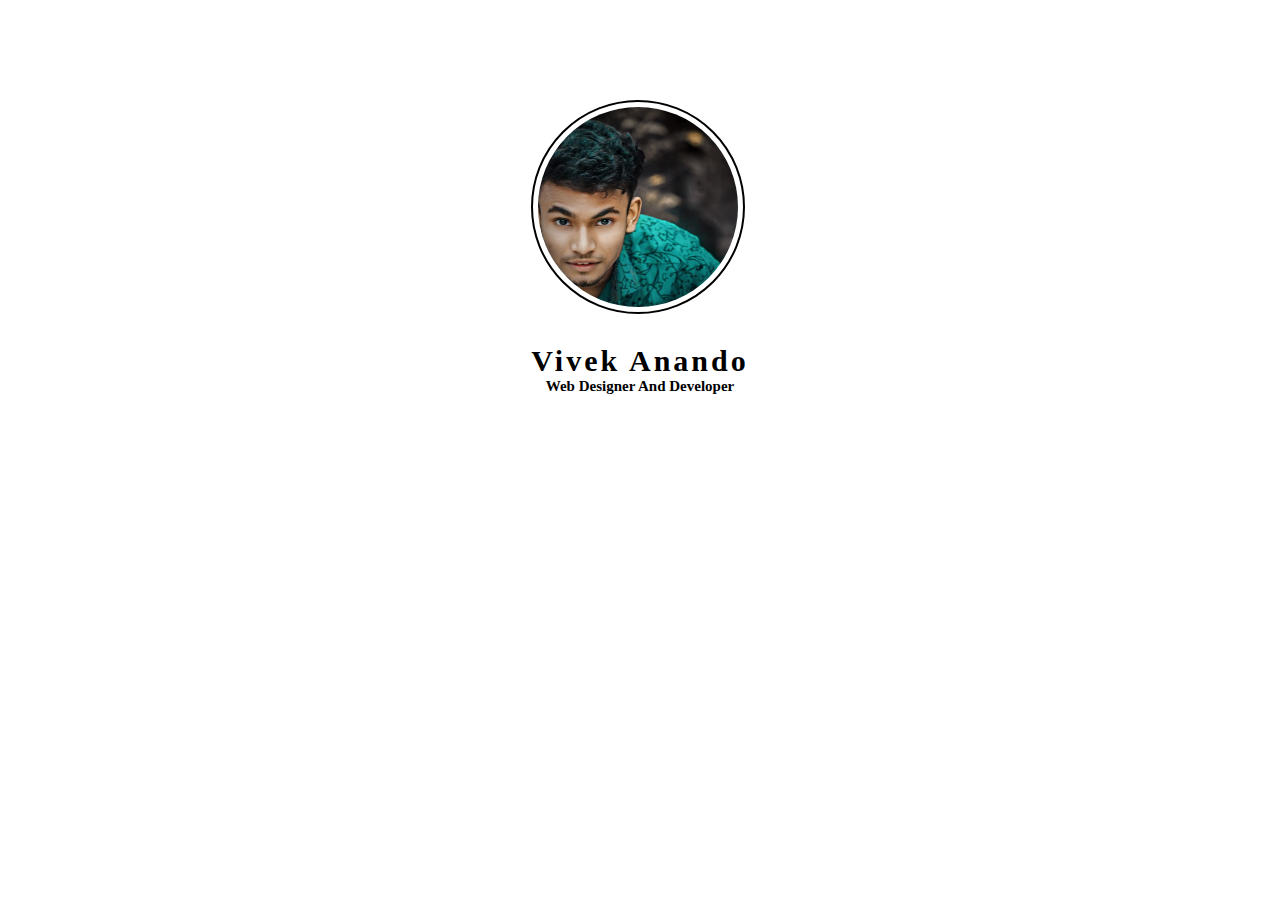
<file: about.html>
<html lang="en">
  <head>
    <meta charset="utf-8">
    <meta http-equiv="X-UA-Compatible" content="IE-edge">
    <meta name="viewport" content="width=device-width initial-scale=1.0">
    <link rel="icon" type="image/x-icon" href="./img/site-icon.png">
    <title>Mr. Vivek - Portfolio</title>
    <link href="https://cdn.jsdelivr.net/npm/bootstrap@5.0.2/dist/css/bootstrap.min.css" rel="stylesheet" integrity="sha384-EVSTQN3/azprG1Anm3QDgpJLIm9Nao0Yz1ztcQTwFspd3yD65VohhpuuCOmLASjC" crossorigin="anonymous">
    <link rel="stylesheet" href="https://cdnjs.cloudflare.com/ajax/libs/font-awesome/4.7.0/css/font-awesome.min.css">
    <link rel="stylesheet" href="./about/style.css">
  </head>
  <body>
    <section class="about-me-section">
      <div class="img-me">
        <img src="./img/me.jpg" alt="">
        <h1 class="my-name">Vivek Anando</h1>
        <h6 class="my-profession">web designer and developer</h6>
      </div>
    </section>
   


    <script src="https://cdn.jsdelivr.net/npm/bootstrap@5.0.2/dist/js/bootstrap.bundle.min.js" integrity="sha384-MrcW6ZMFYlzcLA8Nl+NtUVF0sA7MsXsP1UyJoMp4YLEuNSfAP+JcXn/tWtIaxVXM" crossorigin="anonymous"></script>
    <script src="https://cdn.jsdelivr.net/npm/@popperjs/core@2.9.2/dist/umd/popper.min.js" integrity="sha384-IQsoLXl5PILFhosVNubq5LC7Qb9DXgDA9i+tQ8Zj3iwWAwPtgFTxbJ8NT4GN1R8p" crossorigin="anonymous"></script>
    <script src="https://cdn.jsdelivr.net/npm/bootstrap@5.0.2/dist/js/bootstrap.min.js" integrity="sha384-cVKIPhGWiC2Al4u+LWgxfKTRIcfu0JTxR+EQDz/bgldoEyl4H0zUF0QKbrJ0EcQF" crossorigin="anonymous"></script>
  </body>
</html>
</file>
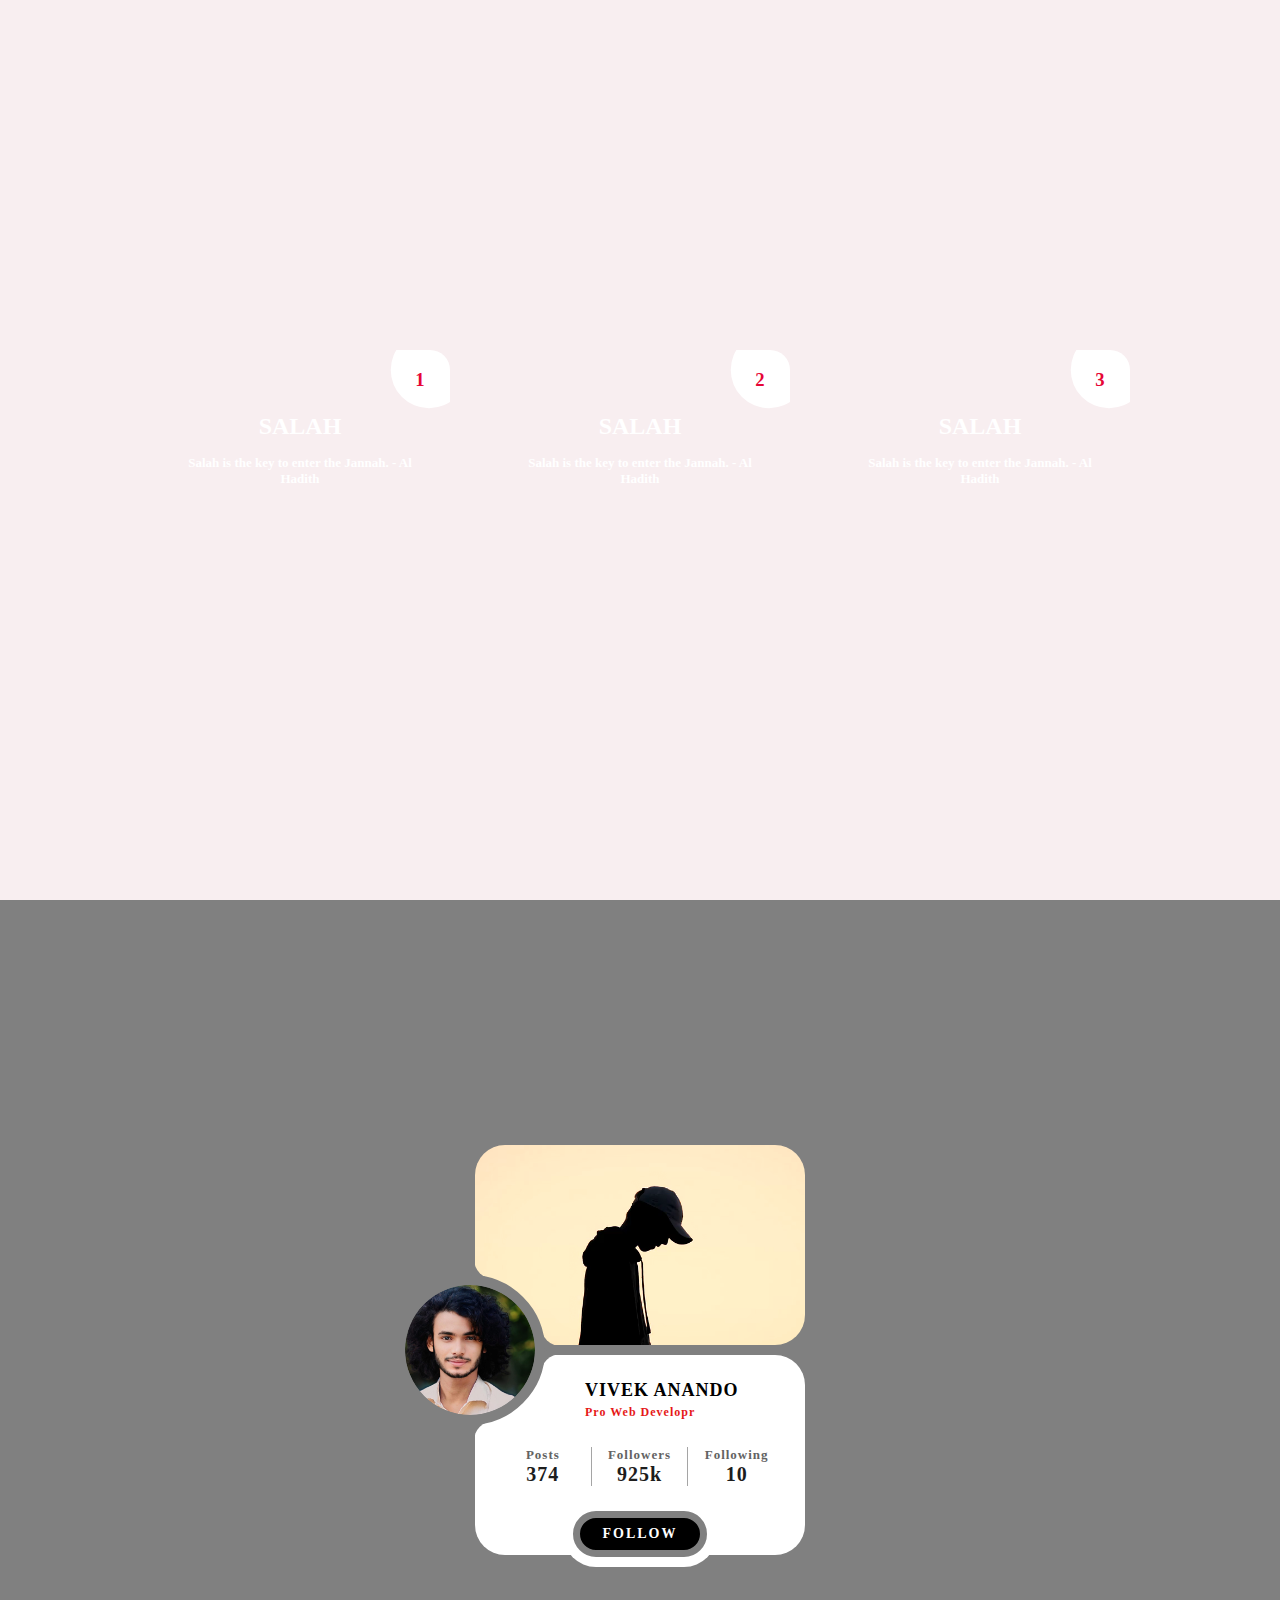
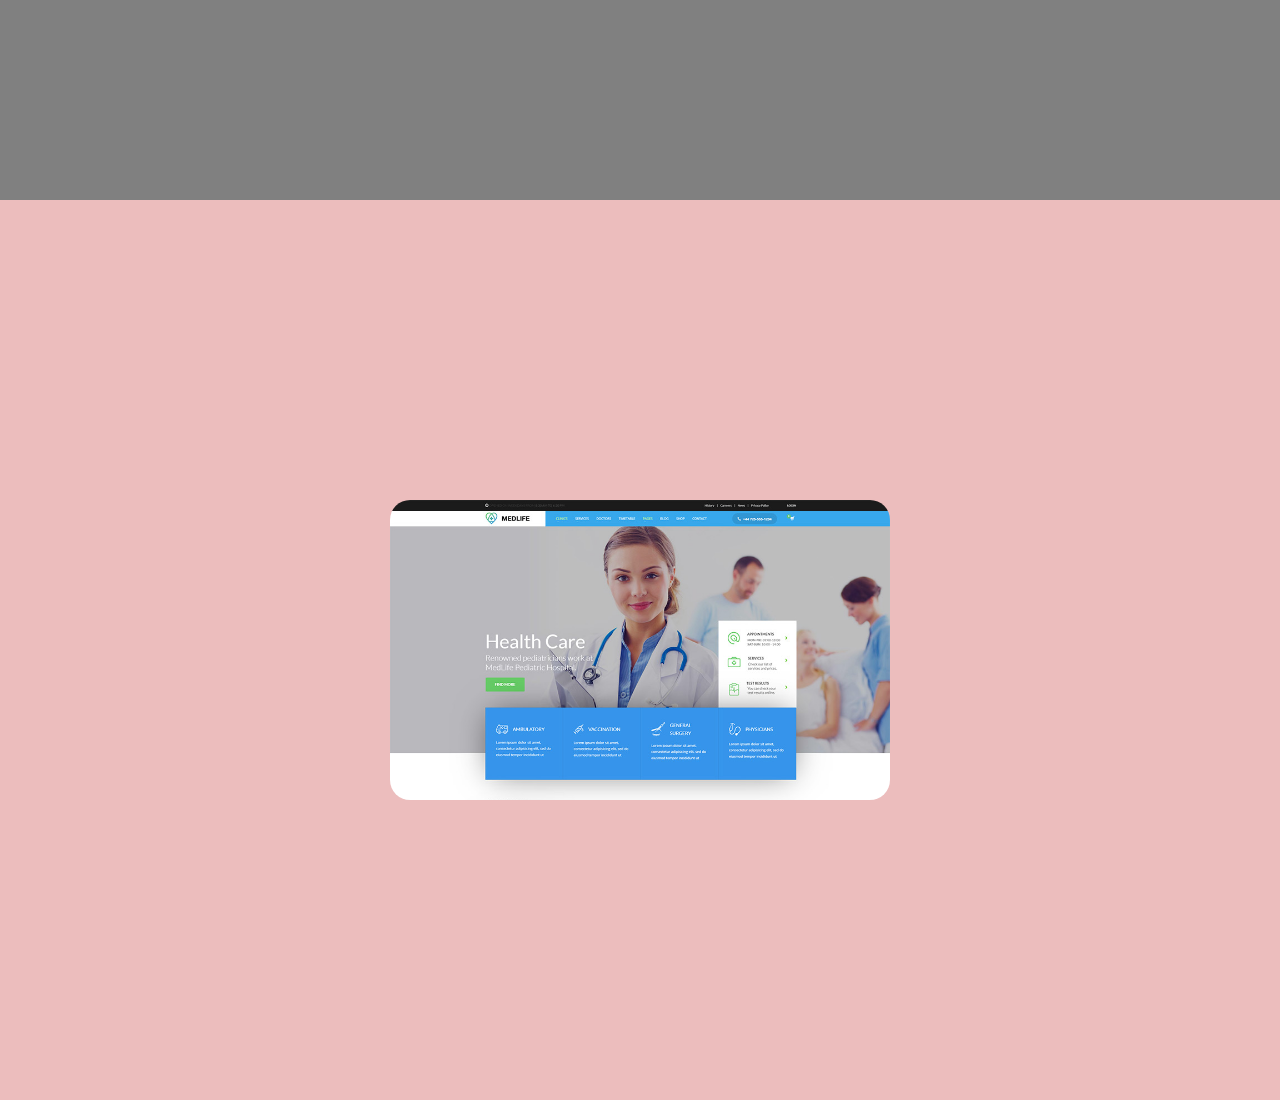
<file: practice2.html>
<!DOCTYPE html>
<html lang="en">
<head>
    <meta charset="UTF-8">
    <meta http-equiv="X-UA-Compatible" content="IE=edge">
    <meta name="viewport" content="width=device-width, initial-scale=1.0">
    <title>Clip Path </title>
    <link rel="stylesheet" href="./practice2/css/style.css">
</head>
<body>
    <div class="clip">
        <section class="clip-section">
            <div class="clip-container">
            </div>
            <div class="clip-card">
                <div class="card">
                    <h2>SALAH<h2>
                    <p>Salah is the key to enter the Jannah. - Al Hadith</p>
                </div>
            </div>
            <h3>1</h3>
        </section>
        <section class="clip-section">
            <div class="clip-container">
            </div>
            <div class="clip-card">
                <div class="card">
                    <h2>SALAH<h2>
                    <p>Salah is the key to enter the Jannah. - Al Hadith</p>
                </div>
            </div>
            <h3>2</h3>
        </section>
        <section class="clip-section">
            <div class="clip-container">
            </div>
            <div class="clip-card">
                <div class="card">
                    <h2>SALAH<h2>
                    <p>Salah is the key to enter the Jannah. - Al Hadith</p>
                </div>
            </div>
            <h3>3</h3>
        </section>
    </div>

    <section class="card-section">
        <div class="card-container">
            <div class="card-1 all-card">
                <video src="./practice2/img and video/2112178637.mp4" autoplay loop muted></video>
            </div>
            <div class="card-2 all-card">
                <div class="card-2-content">
                    <h2>Vivek Anando <br> <span>Pro Web Developr</span></h2>
                    <ul>
                        <li>Posts <span>374</span></li>
                        <li>Followers <span>925k</span></li>
                        <li>Following <span>10</span></li>
                    </ul>
                    <button>Follow</button>
                </div>
            </div>
            <div class="circle">
                <img src="./practice2/img and video/me.jpg" alt="">
            </div>
        </div>
    </section>
    <section class="test">
        <div class="img-box"></div>
    </section>

</body>
</html>
</file>
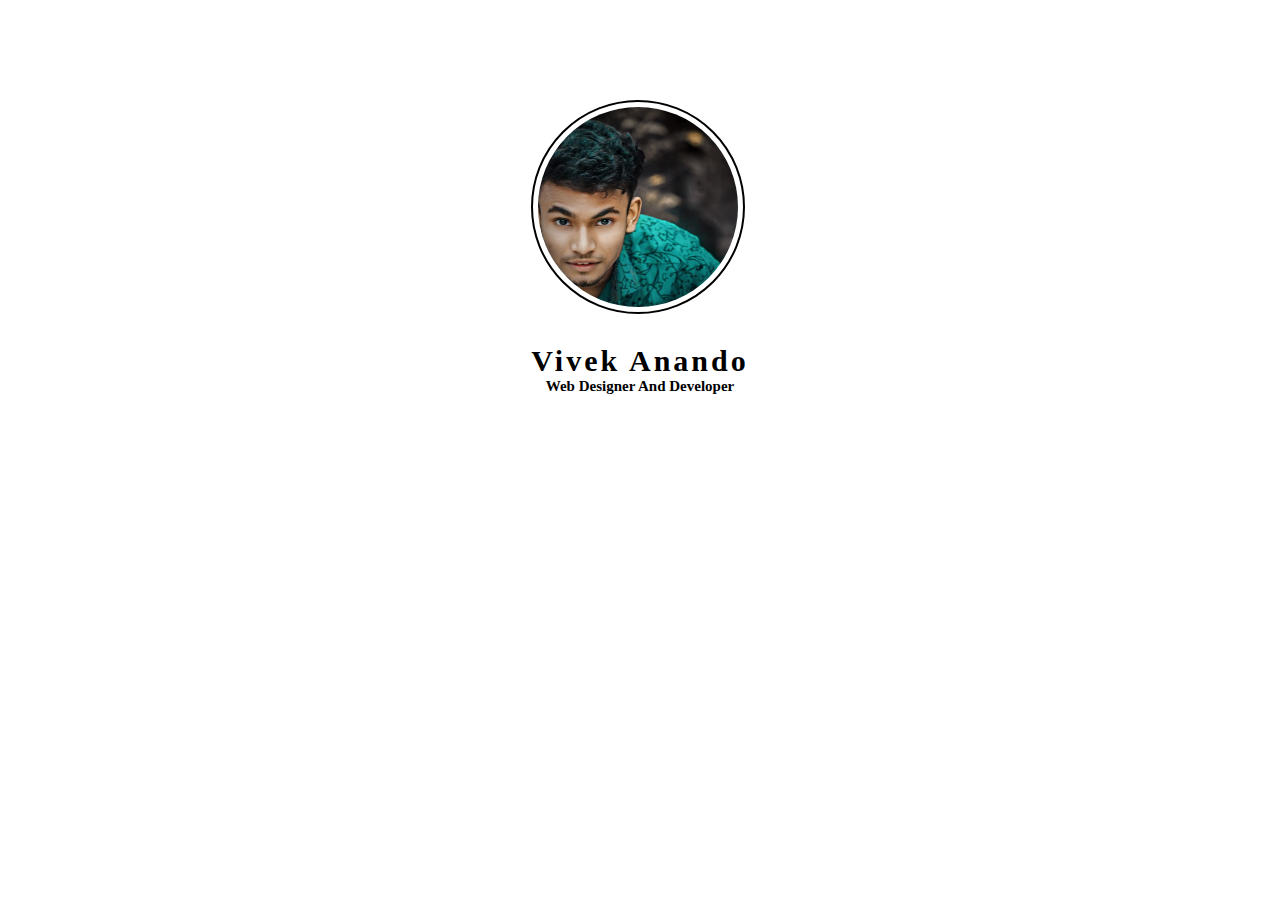
<file: public_html/about.html>
<html lang="en">
  <head>
    <meta charset="utf-8">
    <meta http-equiv="X-UA-Compatible" content="IE-edge">
    <meta name="viewport" content="width=device-width initial-scale=1.0">
    <link rel="icon" type="image/x-icon" href="img/site-icon.png">
    <title>Mr. Vivek - Portfolio</title>
    <link href="https://cdn.jsdelivr.net/npm/bootstrap@5.0.2/dist/css/bootstrap.min.css" rel="stylesheet" integrity="sha384-EVSTQN3/azprG1Anm3QDgpJLIm9Nao0Yz1ztcQTwFspd3yD65VohhpuuCOmLASjC" crossorigin="anonymous">
    <link rel="stylesheet" href="https://cdnjs.cloudflare.com/ajax/libs/font-awesome/4.7.0/css/font-awesome.min.css">
    <link rel="stylesheet" href="/about/style.css">
  </head>
  <body>
    <section class="about-me-section">
      <div class="img-me">
        <img src="/img/me.jpg" alt="">
        <h1 class="my-name">Vivek Anando</h1>
        <h6 class="my-profession">web designer and developer</h6>
      </div>
    </section>
   


    <script src="https://cdn.jsdelivr.net/npm/bootstrap@5.0.2/dist/js/bootstrap.bundle.min.js" integrity="sha384-MrcW6ZMFYlzcLA8Nl+NtUVF0sA7MsXsP1UyJoMp4YLEuNSfAP+JcXn/tWtIaxVXM" crossorigin="anonymous"></script>
    <script src="https://cdn.jsdelivr.net/npm/@popperjs/core@2.9.2/dist/umd/popper.min.js" integrity="sha384-IQsoLXl5PILFhosVNubq5LC7Qb9DXgDA9i+tQ8Zj3iwWAwPtgFTxbJ8NT4GN1R8p" crossorigin="anonymous"></script>
    <script src="https://cdn.jsdelivr.net/npm/bootstrap@5.0.2/dist/js/bootstrap.min.js" integrity="sha384-cVKIPhGWiC2Al4u+LWgxfKTRIcfu0JTxR+EQDz/bgldoEyl4H0zUF0QKbrJ0EcQF" crossorigin="anonymous"></script>
  </body>
</html>
</file>
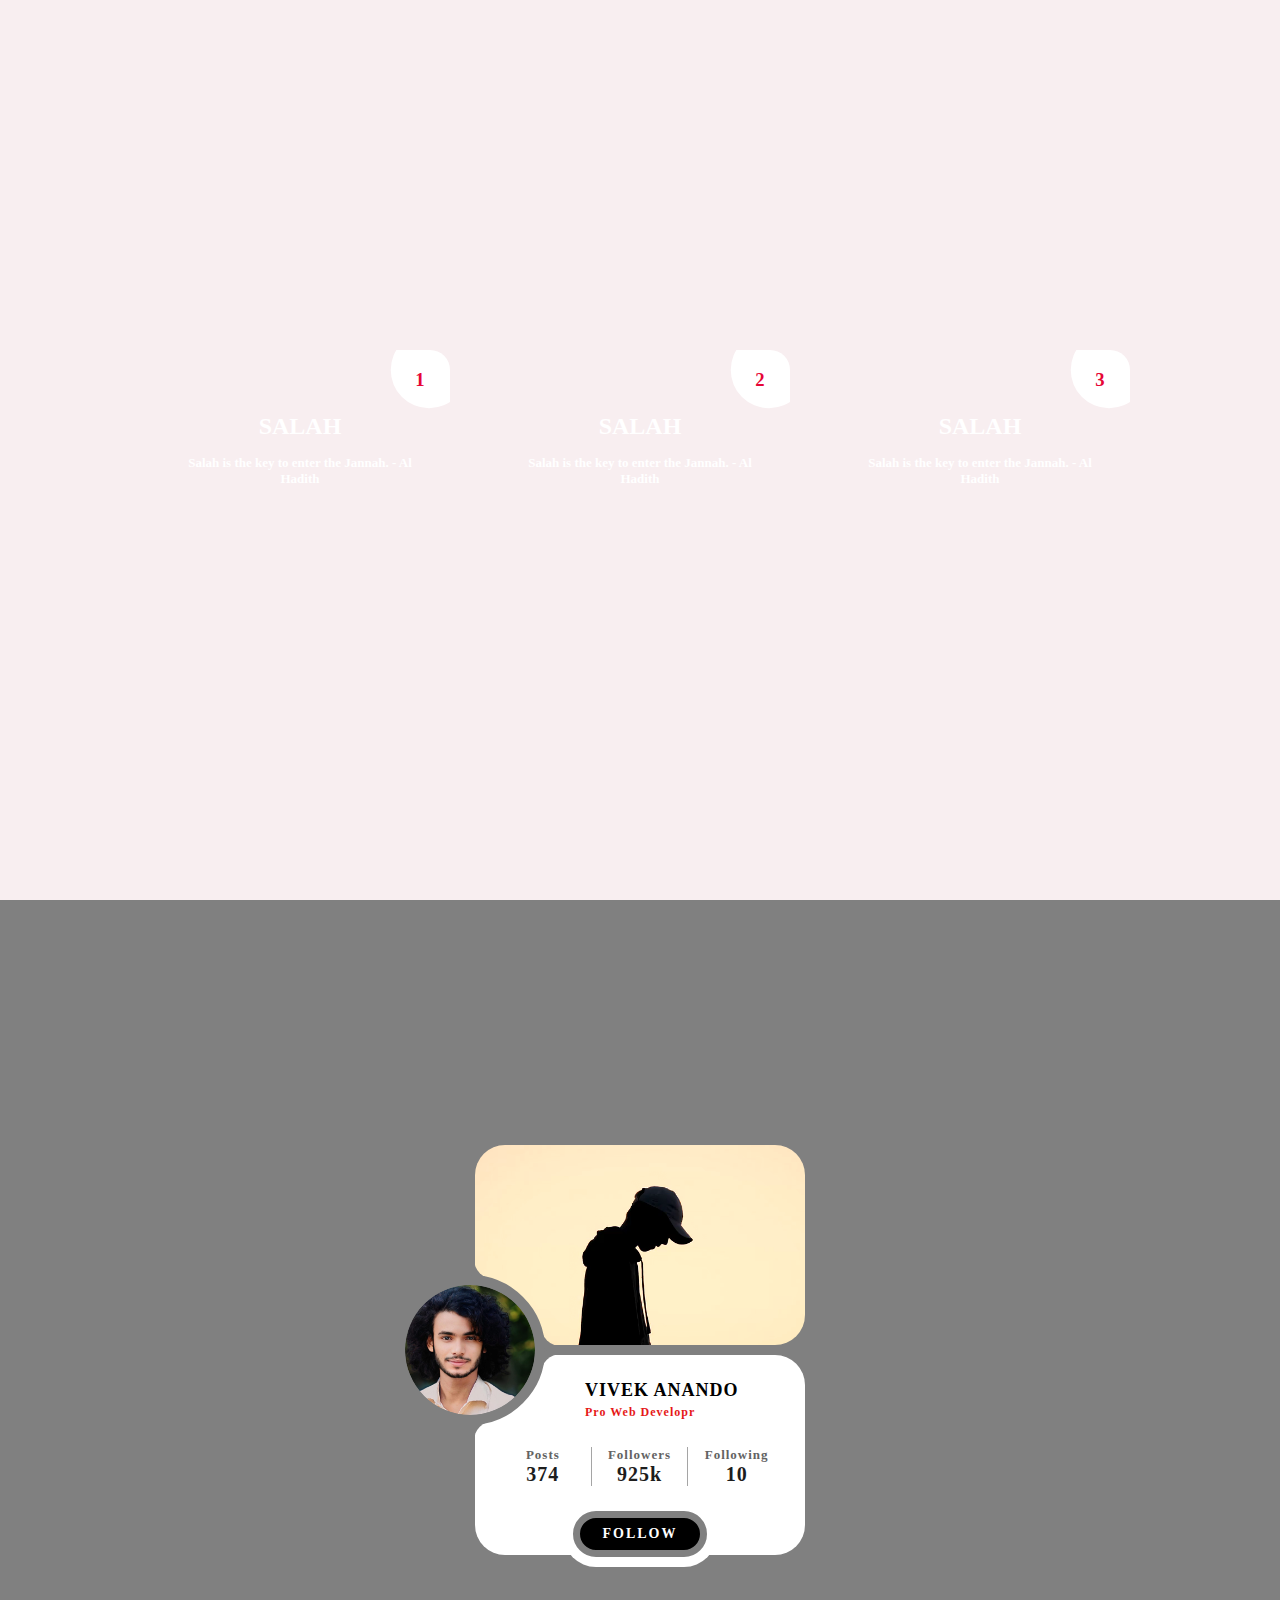
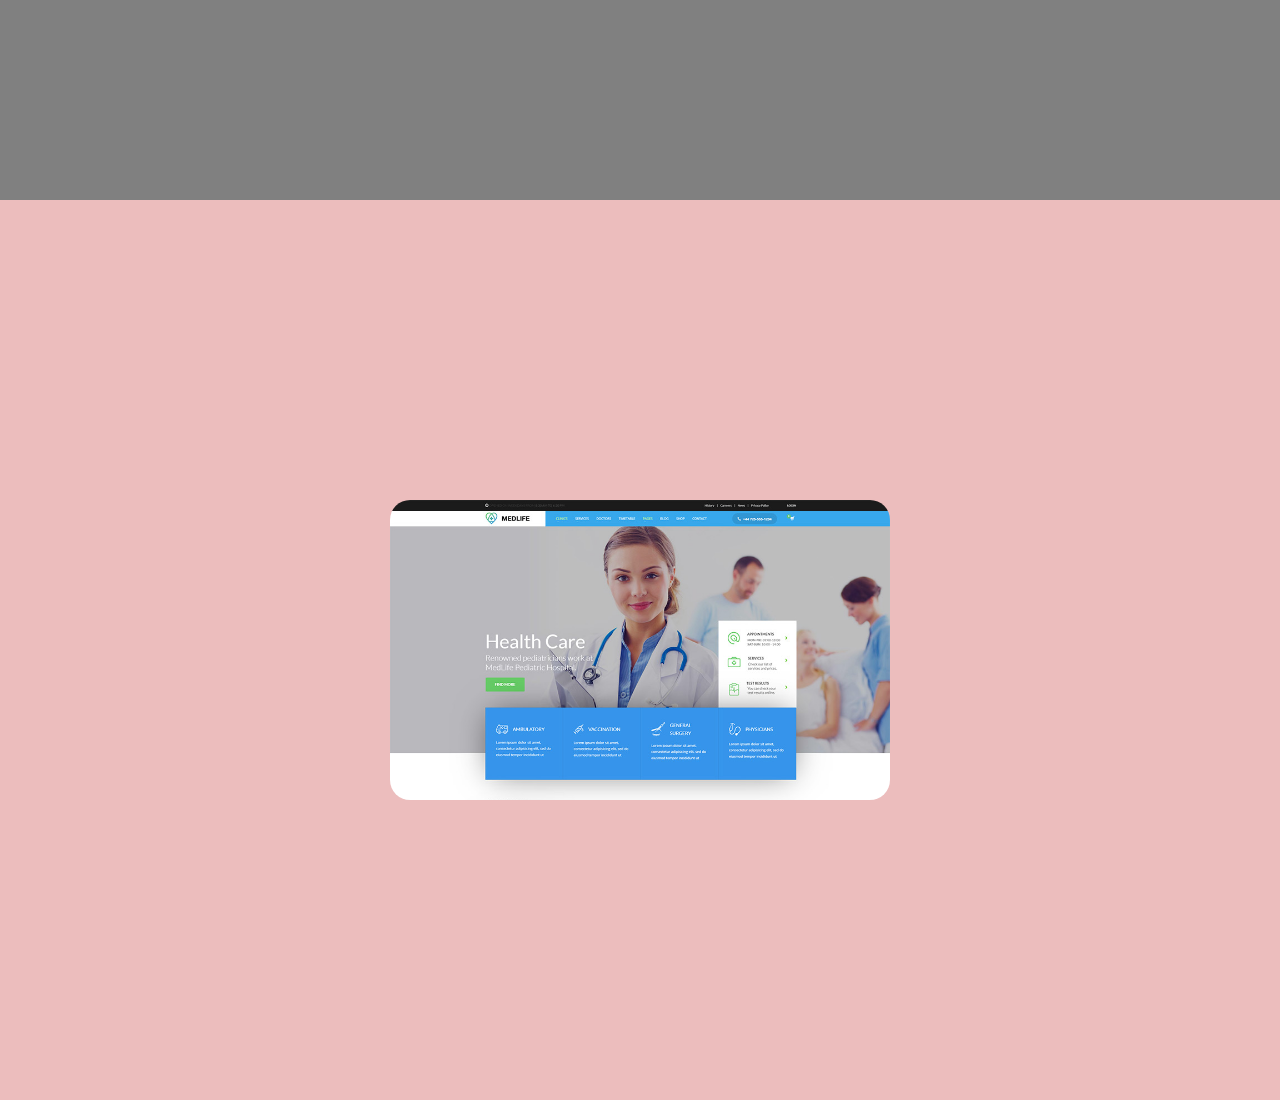
<file: public_html/practice2.html>
<!DOCTYPE html>
<html lang="en">
<head>
    <meta charset="UTF-8">
    <meta http-equiv="X-UA-Compatible" content="IE=edge">
    <meta name="viewport" content="width=device-width, initial-scale=1.0">
    <title>Clip Path </title>
    <link rel="stylesheet" href="practice2/css/style.css">
</head>
<body>
    <div class="clip">
        <section class="clip-section">
            <div class="clip-container">
            </div>
            <div class="clip-card">
                <div class="card">
                    <h2>SALAH<h2>
                    <p>Salah is the key to enter the Jannah. - Al Hadith</p>
                </div>
            </div>
            <h3>1</h3>
        </section>
        <section class="clip-section">
            <div class="clip-container">
            </div>
            <div class="clip-card">
                <div class="card">
                    <h2>SALAH<h2>
                    <p>Salah is the key to enter the Jannah. - Al Hadith</p>
                </div>
            </div>
            <h3>2</h3>
        </section>
        <section class="clip-section">
            <div class="clip-container">
            </div>
            <div class="clip-card">
                <div class="card">
                    <h2>SALAH<h2>
                    <p>Salah is the key to enter the Jannah. - Al Hadith</p>
                </div>
            </div>
            <h3>3</h3>
        </section>
    </div>

    <section class="card-section">
        <div class="card-container">
            <div class="card-1 all-card">
                <video src="practice2/img and video/2112178637.mp4" autoplay loop muted></video>
            </div>
            <div class="card-2 all-card">
                <div class="card-2-content">
                    <h2>Vivek Anando <br> <span>Pro Web Developr</span></h2>
                    <ul>
                        <li>Posts <span>374</span></li>
                        <li>Followers <span>925k</span></li>
                        <li>Following <span>10</span></li>
                    </ul>
                    <button>Follow</button>
                </div>
            </div>
            <div class="circle">
                <img src="practice2/img and video/me.jpg" alt="">
            </div>
        </div>
    </section>
    <section class="test">
        <div class="img-box"></div>
    </section>

</body>
</html>
</file>
<file: about/style.css>
*{
   margin: 0;
   padding: 0;
}
.about-me-section{
  display: flex;
  flex-direction: column;
  align-items: center;
  justify-content: center;
  padding: 100px 0;
}
.img-me img{
  width: 200px;
  height: 200px;
  border-radius: 50%;
  border: 2px solid #000;
  padding: 5px;
}
.my-name{
  text-align: center;
  font-size: 30px;
  font-family: fantasy;
  letter-spacing: 3px;
  margin-top: 30px;
  color: #000000;
}
.my-profession{
  text-align: center;
  text-transform: capitalize;
  font-size: 15px;
}
</file>
<file: practice2/css/style.css>
*{
    margin: 0;
    padding: 0;
    box-sizing: border-box;
}
body{
    width: 100%;
    background-color: rgb(235, 243, 231);
}
.clip{
    width: 100%;
    height: 100vh;
    display: flex;
    align-items: center;
    justify-content: center;
    background-color: rgb(248, 238, 240);
}
.clip-section{
    width: 300px;
    height: 200px;
    margin: 20px;
    background-image: url(https://t3.ftcdn.net/jpg/04/17/50/86/240_F_417508696_YTDWGWbpHQ8zlXQ4h7GTvP8lrvxfNtJm.jpg);
    background-position: center;
    background-repeat: no-repeat;
    background-size: cover;
    border-radius: 20px;
    overflow: hidden;
    display: flex;
    align-items: center;
    justify-content: center;
    cursor: pointer;
    position: relative;
}
.clip-container{
    background-color: rgba(255, 255, 255);
    width: 100%;
    height: 100%;
    display: flex;
    flex-wrap: wrap;
    align-items: center;
    justify-content: center;
    transition: .5s ease;
    clip-path: circle(15% at 93% 10%);
}
.clip-section:hover .clip-container{
    clip-path: circle(100%);
}
.clip-section:hover .card{
    color: #1c1c1c;
}
.clip-section:hover p{
    color: #1c1c1c;
}
.clip-section:hover h3{
    outline: 2px dotted #1d1d1d;
    offset: 20px;
    border-radius: 50px;
}
.clip-card{
    width: 100%;
    height: 100%;
    border-radius: 20px;
    display: flex;
    align-items: center;
    justify-content: center;
    cursor: pointer;
    position: absolute;
    margin: auto;
    background-color: transparent;
}
.card{
    text-align: center;
    font-family: 'Poppins';
    top: 0;
    padding: 0 30px;
    transition: all .9s ease;
    color:rgb(255, 255, 255);
}
.clip-section p{
    font-size: 13px;
    text-align: center;
    color: rgb(255, 255, 255);
    margin-top: 15px;
    transition: all .9s ease;
}
.clip-section h3{
    position: absolute;
    right: 15px;
    top: 15px;
    text-align: center;
    font-family: 'Poppins';
    font-weight: 900;
    color: rgb(230, 6, 55);
    display: flex;
    align-items: center;
    justify-content: center;
    padding: 15px;
    width: 20px;
    height: 20px;
    border-radius: 100px;
}

.card-section{
    width: 100%;
    height: 100vh;
    background-color: grey;
    display: flex;
    align-items: center;
    justify-content: center;
}
.card-container{
    width: 330px;
    height: 420px;
    display: flex;
    flex-direction: column;
    justify-content: space-around;
    position: relative;
}
.all-card{
    width: 100%;
    height: 200px;
    border-radius: 30px;
}
.card-1{
    width: 100%;
    position: relative;
}
.card-1 video{
    width: 100%;
    height: 100%;
    border-radius: 30px;
    position: absolute;
    object-fit: cover;
}
.card-1::before{
    content: '';
    width: 20px;
    height: 20px;
    background-color: transparent;
    position: absolute;
    bottom: 66px;
    left: -1px;
    border-bottom-left-radius: 20px;
    box-shadow: -6px 6px grey;
    z-index: 10;
}
.card-1::after{
    content: '';
    width: 20px;
    height: 20px;
    background-color: transparent;
    position: absolute;
    left: 66px;
    bottom: -1px;
    border-bottom-left-radius: 20px;
    box-shadow: -6px 6px gray;
    z-index: 10;
}
.card-2{
    width: 100%;
    background-color: rgb(255, 255, 255);
    position: relative;
}

.card-2::before{
    content: '';
    width: 20px;
    height: 20px;
    background-color: transparent;
    position: absolute;
    top: 66px;
    left: -1px;
    border-top-left-radius: 20px;
    box-shadow: -6px -6px gray;
    z-index: 10;
}
.card-2::after{
    content: '';
    width: 20px;
    height: 20px;
    background-color: transparent;
    position: absolute;
    left: 66px;
    top: -1px;
    border-top-left-radius: 20px;
    box-shadow: -6px -6px gray;
    z-index: 10;
}
.card-2 .card-2-content{
    position: absolute;
    inset: 0;
    padding: 25px 10px 20px;
    display: flex;
    flex-direction: column;
    align-items: center;
    gap: 20px;
}
.card-2 .card-2-content h2{
    width: 100%;
    padding-left: 100px;
    font-size: 18px;
    font-family: 'Poppins';
    text-transform: uppercase;
    letter-spacing: 1px;
    line-height: 20px;
}
.card-2 .card-2-content h2 span{
    font-size: 12px;
    font-weight: 600;
    text-transform: capitalize;
    color: rgb(230, 24, 24);
}
.card-2 .card-2-content ul{
    position: relative;
    top: 5px;
    width: 100%;
    display: grid;
    grid-template-columns: repeat(3, 1fr);
    justify-content: space-evenly;
    padding: 0 10px;
}
.card-2 .card-2-content ul li{
    font-family: 'Poppins';
    font-size: 13px;
    font-weight: 600;
    text-align: center;
    color: #636363;
    letter-spacing: 1px;
    padding: 0 10px;
    list-style: none;
    display: flex;
    flex-direction: column;
}
.card-2 .card-2-content ul li span{
    font-size: 20px;
    color: #1d1d1d;
}
.card-2 .card-2-content ul li:not(:last-child){
    border-right: 1px solid #a5a5a5;
}
.card-2 .card-2-content button{
    position: relative;
    top: 10px;
    padding: 8px 22px;
    background-color: rgb(0, 0, 0);
    border-radius: 30px;
    text-align: center;
    font-family: 'Poppins';
    font-size: 14px;
    font-weight: 600;
    color: white;
    text-transform: uppercase;
    letter-spacing: 2px;
    border: 7px solid gray;
    box-shadow: 0 0 0 10px #fff;
    transition: .5s;
    cursor: pointer;
}
.card-2 .card-2-content button:hover{
    letter-spacing: 5px;
    color: #000;
    background-color: #fff0c7;
}
.card-2 .card-2-content button::before{
    content: '';
    width: 15px;
    height: 15px;
    background-color: transparent;
    transform: rotate(-8deg);
    position: absolute;
    bottom: -2px;
    left: -28px;
    border-top-right-radius: 20px;
    box-shadow: 6px -6px rgb(255, 255, 255);
    z-index: 5;
}
.card-2 .card-2-content button::after{
    content: '';
    width: 15px;
    height: 15px;
    background-color: transparent;
    transform: rotate(8deg);
    position: absolute;
    bottom: -2px;
    right: -28px;
    border-top-left-radius: 20px;
    box-shadow: -6px -6px rgb(255, 255, 255);
    z-index: 5;
}

.circle{
    width: 150px;
    height: 150px;
    background-color: gray;
    position: absolute;
    left: -80px;
    border-radius: 50%;
    border: 10px solid gray;
    overflow: hidden;
    display: flex;
    align-items: center;
    justify-content: center;
}

.circle img {
    width: 100%;
    border-radius: 50%;
    object-fit: cover;
}

.test{
    width: 100%;
    height: 100vh;
    background-color: rgb(236, 189, 189);
    display: flex;
    align-items: center;
    justify-content: center;
}
.test .img-box{
    width: 500px;
    height: 300px;
    background-image: url(../img\ and\ video/cropped.jpg);
    background-repeat: no-repeat;
    background-position: top;
    background-size: cover;
    border-radius: 20px;
    overflow: hidden;
    cursor: pointer;
    transition: 10s;
}

.test .img-box:hover{
    background-position: bottom;
}
</file>
<file: public_html/practice2/css/style.css>
*{
    margin: 0;
    padding: 0;
    box-sizing: border-box;
}
body{
    width: 100%;
    background-color: rgb(235, 243, 231);
}
.clip{
    width: 100%;
    height: 100vh;
    display: flex;
    align-items: center;
    justify-content: center;
    background-color: rgb(248, 238, 240);
}
.clip-section{
    width: 300px;
    height: 200px;
    margin: 20px;
    background-image: url(https://t3.ftcdn.net/jpg/04/17/50/86/240_F_417508696_YTDWGWbpHQ8zlXQ4h7GTvP8lrvxfNtJm.jpg);
    background-position: center;
    background-repeat: no-repeat;
    background-size: cover;
    border-radius: 20px;
    overflow: hidden;
    display: flex;
    align-items: center;
    justify-content: center;
    cursor: pointer;
    position: relative;
}
.clip-container{
    background-color: rgba(255, 255, 255);
    width: 100%;
    height: 100%;
    display: flex;
    flex-wrap: wrap;
    align-items: center;
    justify-content: center;
    transition: .5s ease;
    clip-path: circle(15% at 93% 10%);
}
.clip-section:hover .clip-container{
    clip-path: circle(100%);
}
.clip-section:hover .card{
    color: #1c1c1c;
}
.clip-section:hover p{
    color: #1c1c1c;
}
.clip-section:hover h3{
    outline: 2px dotted #1d1d1d;
    offset: 20px;
    border-radius: 50px;
}
.clip-card{
    width: 100%;
    height: 100%;
    border-radius: 20px;
    display: flex;
    align-items: center;
    justify-content: center;
    cursor: pointer;
    position: absolute;
    margin: auto;
    background-color: transparent;
}
.card{
    text-align: center;
    font-family: 'Poppins';
    top: 0;
    padding: 0 30px;
    transition: all .9s ease;
    color:rgb(255, 255, 255);
}
.clip-section p{
    font-size: 13px;
    text-align: center;
    color: rgb(255, 255, 255);
    margin-top: 15px;
    transition: all .9s ease;
}
.clip-section h3{
    position: absolute;
    right: 15px;
    top: 15px;
    text-align: center;
    font-family: 'Poppins';
    font-weight: 900;
    color: rgb(230, 6, 55);
    display: flex;
    align-items: center;
    justify-content: center;
    padding: 15px;
    width: 20px;
    height: 20px;
    border-radius: 100px;
}

.card-section{
    width: 100%;
    height: 100vh;
    background-color: grey;
    display: flex;
    align-items: center;
    justify-content: center;
}
.card-container{
    width: 330px;
    height: 420px;
    display: flex;
    flex-direction: column;
    justify-content: space-around;
    position: relative;
}
.all-card{
    width: 100%;
    height: 200px;
    border-radius: 30px;
}
.card-1{
    width: 100%;
    position: relative;
}
.card-1 video{
    width: 100%;
    height: 100%;
    border-radius: 30px;
    position: absolute;
    object-fit: cover;
}
.card-1::before{
    content: '';
    width: 20px;
    height: 20px;
    background-color: transparent;
    position: absolute;
    bottom: 66px;
    left: -1px;
    border-bottom-left-radius: 20px;
    box-shadow: -6px 6px grey;
    z-index: 10;
}
.card-1::after{
    content: '';
    width: 20px;
    height: 20px;
    background-color: transparent;
    position: absolute;
    left: 66px;
    bottom: -1px;
    border-bottom-left-radius: 20px;
    box-shadow: -6px 6px gray;
    z-index: 10;
}
.card-2{
    width: 100%;
    background-color: rgb(255, 255, 255);
    position: relative;
}

.card-2::before{
    content: '';
    width: 20px;
    height: 20px;
    background-color: transparent;
    position: absolute;
    top: 66px;
    left: -1px;
    border-top-left-radius: 20px;
    box-shadow: -6px -6px gray;
    z-index: 10;
}
.card-2::after{
    content: '';
    width: 20px;
    height: 20px;
    background-color: transparent;
    position: absolute;
    left: 66px;
    top: -1px;
    border-top-left-radius: 20px;
    box-shadow: -6px -6px gray;
    z-index: 10;
}
.card-2 .card-2-content{
    position: absolute;
    inset: 0;
    padding: 25px 10px 20px;
    display: flex;
    flex-direction: column;
    align-items: center;
    gap: 20px;
}
.card-2 .card-2-content h2{
    width: 100%;
    padding-left: 100px;
    font-size: 18px;
    font-family: 'Poppins';
    text-transform: uppercase;
    letter-spacing: 1px;
    line-height: 20px;
}
.card-2 .card-2-content h2 span{
    font-size: 12px;
    font-weight: 600;
    text-transform: capitalize;
    color: rgb(230, 24, 24);
}
.card-2 .card-2-content ul{
    position: relative;
    top: 5px;
    width: 100%;
    display: grid;
    grid-template-columns: repeat(3, 1fr);
    justify-content: space-evenly;
    padding: 0 10px;
}
.card-2 .card-2-content ul li{
    font-family: 'Poppins';
    font-size: 13px;
    font-weight: 600;
    text-align: center;
    color: #636363;
    letter-spacing: 1px;
    padding: 0 10px;
    list-style: none;
    display: flex;
    flex-direction: column;
}
.card-2 .card-2-content ul li span{
    font-size: 20px;
    color: #1d1d1d;
}
.card-2 .card-2-content ul li:not(:last-child){
    border-right: 1px solid #a5a5a5;
}
.card-2 .card-2-content button{
    position: relative;
    top: 10px;
    padding: 8px 22px;
    background-color: rgb(0, 0, 0);
    border-radius: 30px;
    text-align: center;
    font-family: 'Poppins';
    font-size: 14px;
    font-weight: 600;
    color: white;
    text-transform: uppercase;
    letter-spacing: 2px;
    border: 7px solid gray;
    box-shadow: 0 0 0 10px #fff;
    transition: .5s;
    cursor: pointer;
}
.card-2 .card-2-content button:hover{
    letter-spacing: 5px;
    color: #000;
    background-color: #fff0c7;
}
.card-2 .card-2-content button::before{
    content: '';
    width: 15px;
    height: 15px;
    background-color: transparent;
    transform: rotate(-8deg);
    position: absolute;
    bottom: -2px;
    left: -28px;
    border-top-right-radius: 20px;
    box-shadow: 6px -6px rgb(255, 255, 255);
    z-index: 5;
}
.card-2 .card-2-content button::after{
    content: '';
    width: 15px;
    height: 15px;
    background-color: transparent;
    transform: rotate(8deg);
    position: absolute;
    bottom: -2px;
    right: -28px;
    border-top-left-radius: 20px;
    box-shadow: -6px -6px rgb(255, 255, 255);
    z-index: 5;
}

.circle{
    width: 150px;
    height: 150px;
    background-color: gray;
    position: absolute;
    left: -80px;
    border-radius: 50%;
    border: 10px solid gray;
    overflow: hidden;
    display: flex;
    align-items: center;
    justify-content: center;
}

.circle img {
    width: 100%;
    border-radius: 50%;
    object-fit: cover;
}

.test{
    width: 100%;
    height: 100vh;
    background-color: rgb(236, 189, 189);
    display: flex;
    align-items: center;
    justify-content: center;
}
.test .img-box{
    width: 500px;
    height: 300px;
    background-image: url(/practice2/img\ and\ video/cropped.jpg);
    background-repeat: no-repeat;
    background-position: top;
    background-size: cover;
    border-radius: 20px;
    overflow: hidden;
    cursor: pointer;
    transition: 10s;
}

.test .img-box:hover{
    background-position: bottom;
}
</file>
